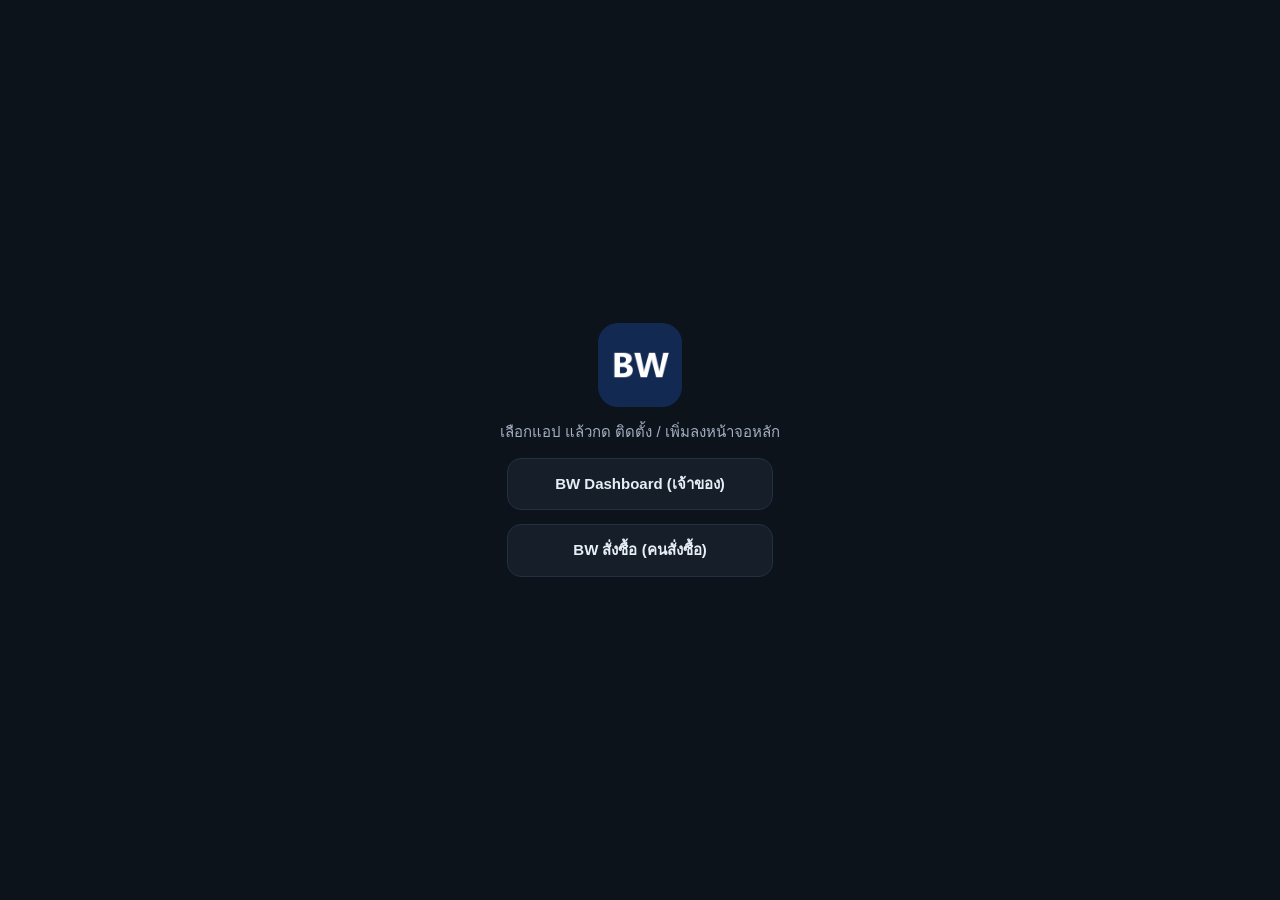
<file: index.html>
<!doctype html>
<html lang="th">
<head>
<meta charset="utf-8">
<meta name="viewport" content="width=device-width, initial-scale=1">
<title>BW แอป</title>
<link rel="icon" href="icons/bw-192.png">
<link rel="stylesheet" href="style.css">
<style>.cover a { display:block; min-width:220px; padding:14px 22px; border-radius:14px; background:var(--card); border:1px solid var(--line); color:var(--ink); text-decoration:none; font-weight:700; }</style>
</head>
<body>
<div class="cover"><img src="icons/bw-192.png" alt=""><p>เลือกแอป แล้วกด ติดตั้ง / เพิ่มลงหน้าจอหลัก</p>
  <a href="owner/">BW Dashboard (เจ้าของ)</a><a href="buyer/">BW สั่งซื้อ (คนสั่งซื้อ)</a></div>
</body>
</html>
</file>
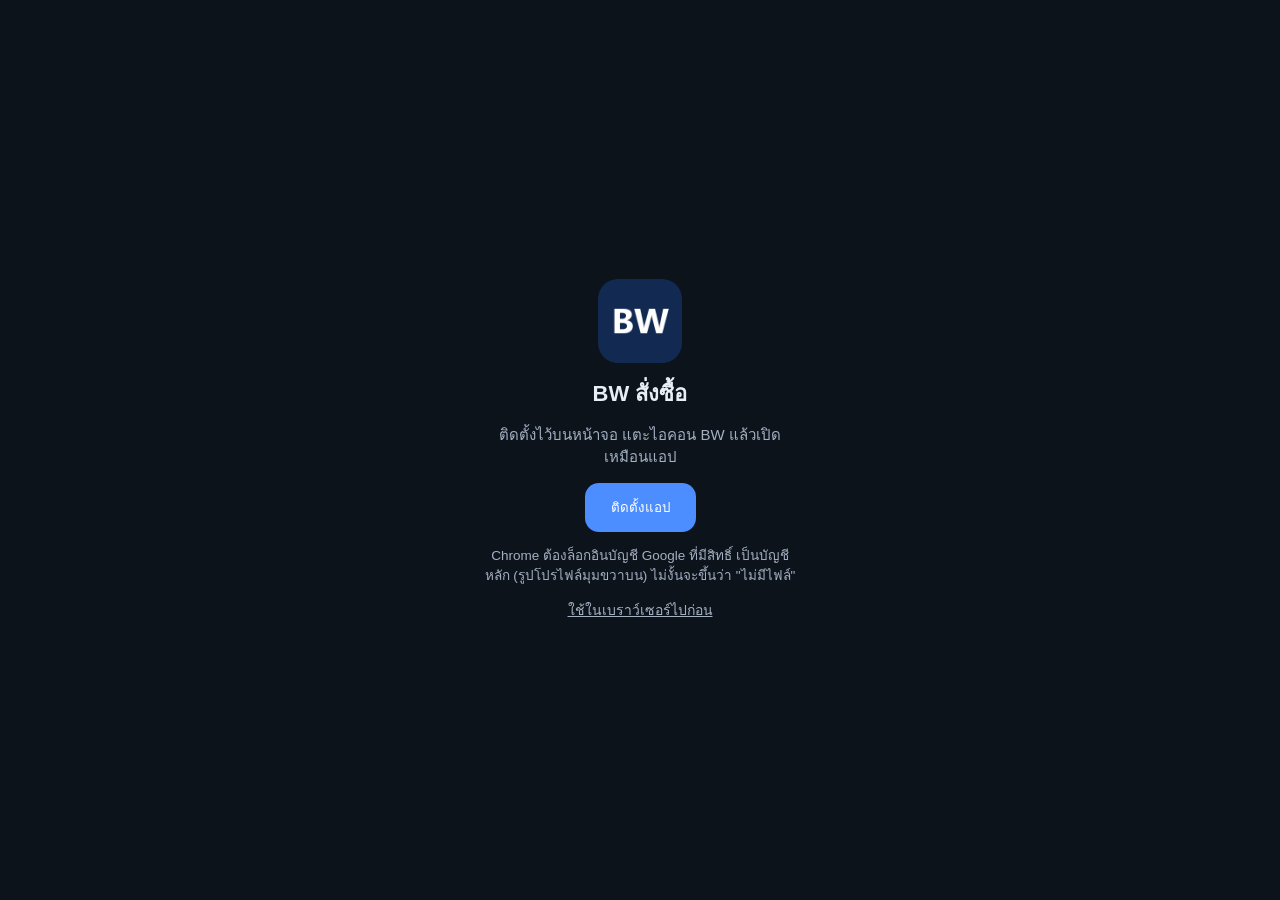
<file: buyer/index.html>
<!doctype html>
<html lang="th">
<head>
<meta charset="utf-8">
<meta name="viewport" content="width=device-width, initial-scale=1, viewport-fit=cover">
<title>BW สั่งซื้อ</title>
<link rel="manifest" href="manifest.json">
<link rel="icon" href="../icons/bw-192.png">
<link rel="apple-touch-icon" href="../icons/apple-touch-icon.png">
<meta name="theme-color" content="#0d131b">
<meta name="apple-mobile-web-app-capable" content="yes">
<meta name="mobile-web-app-capable" content="yes">
<meta name="apple-mobile-web-app-status-bar-style" content="black-translucent">
<meta name="apple-mobile-web-app-title" content="BW สั่งซื้อ">
<link rel="stylesheet" href="../style.css">
</head>
<body data-app="buyer" data-exec="https://script.google.com/macros/s/AKfycbz_5lJUN9ZS9lodbNqP8ZYwVwFBTx_VsQAckvVoEcAFslMdAYuz4GppqUFwPTUTH50/exec">
<iframe id="f" title="BW สั่งซื้อ" allow="clipboard-write"></iframe>
<div class="cover" id="wait"><img src="../icons/bw-192.png" alt=""><div class="spin"></div><p>กำลังเปิด BW สั่งซื้อ…</p></div>
<div class="cover" id="fb"><img src="../icons/bw-192.png" alt="">
  <p>มือถือเครื่องนี้เปิดแบบในแอปไม่ได้ (ต้องล็อกอิน Google)<br>กดปุ่มด้านล่างเพื่อเปิดหน้าเต็ม — ครั้งหน้าจะเปิดแบบนี้ให้เอง</p>
  <a id="go" href="#">เปิด BW สั่งซื้อ</a></div>
<div class="cover" id="ins"><img src="../icons/bw-192.png" alt=""><h1>BW สั่งซื้อ</h1>
  <p>ติดตั้งไว้บนหน้าจอ แตะไอคอน BW แล้วเปิดเหมือนแอป</p>
  <button class="btn" id="inst">ติดตั้งแอป</button><div class="ok">ติดตั้งแล้ว — ปิดหน้านี้แล้วแตะไอคอน BW สั่งซื้อ บนหน้าจอ</div>
  <div class="steps ios"><b>iPhone</b><ol><li>เปิดลิงก์นี้ใน <b>Safari</b></li><li>กดปุ่ม <b>แชร์</b> (สี่เหลี่ยมมีลูกศรขึ้น) ด้านล่าง/บนจอ</li><li>เลื่อนหา <b>เพิ่มไปยังหน้าจอโฮม</b> → กด <b>เพิ่ม</b></li></ol></div>
  <div class="steps android"><b>Android</b><ol><li>เปิดลิงก์นี้ใน <b>Chrome</b></li><li>กด <b>⋮</b> มุมขวาบน</li><li>กด <b>ติดตั้งแอป</b> หรือ <b>เพิ่มลงหน้าจอหลัก</b> → ติดตั้ง</li></ol></div>
  <div class="steps desktop"><b>คอมพิวเตอร์ (Chrome / Edge)</b><ol><li>กดไอคอน <b>ติดตั้ง</b> (จอมีลูกศรลง) ท้ายช่องที่อยู่เว็บ</li><li>หรือ <b>⋮</b> → <b>แคสต์ บันทึก และแชร์</b> → <b>ติดตั้งหน้าเว็บเป็นแอป</b></li><li>ได้ไอคอนบนเดสก์ท็อป / Start · คลิกขวาไอคอนใน taskbar → <b>ปักหมุด</b></li></ol></div>
  <p class="warn">Chrome ต้องล็อกอินบัญชี Google ที่มีสิทธิ์ เป็นบัญชีหลัก (รูปโปรไฟล์มุมขวาบน) ไม่งั้นจะขึ้นว่า "ไม่มีไฟล์"</p>
  <a id="skip" href="#">ใช้ในเบราว์เซอร์ไปก่อน</a></div>
<script src="../app.js"></script>
</body>
</html>
</file>
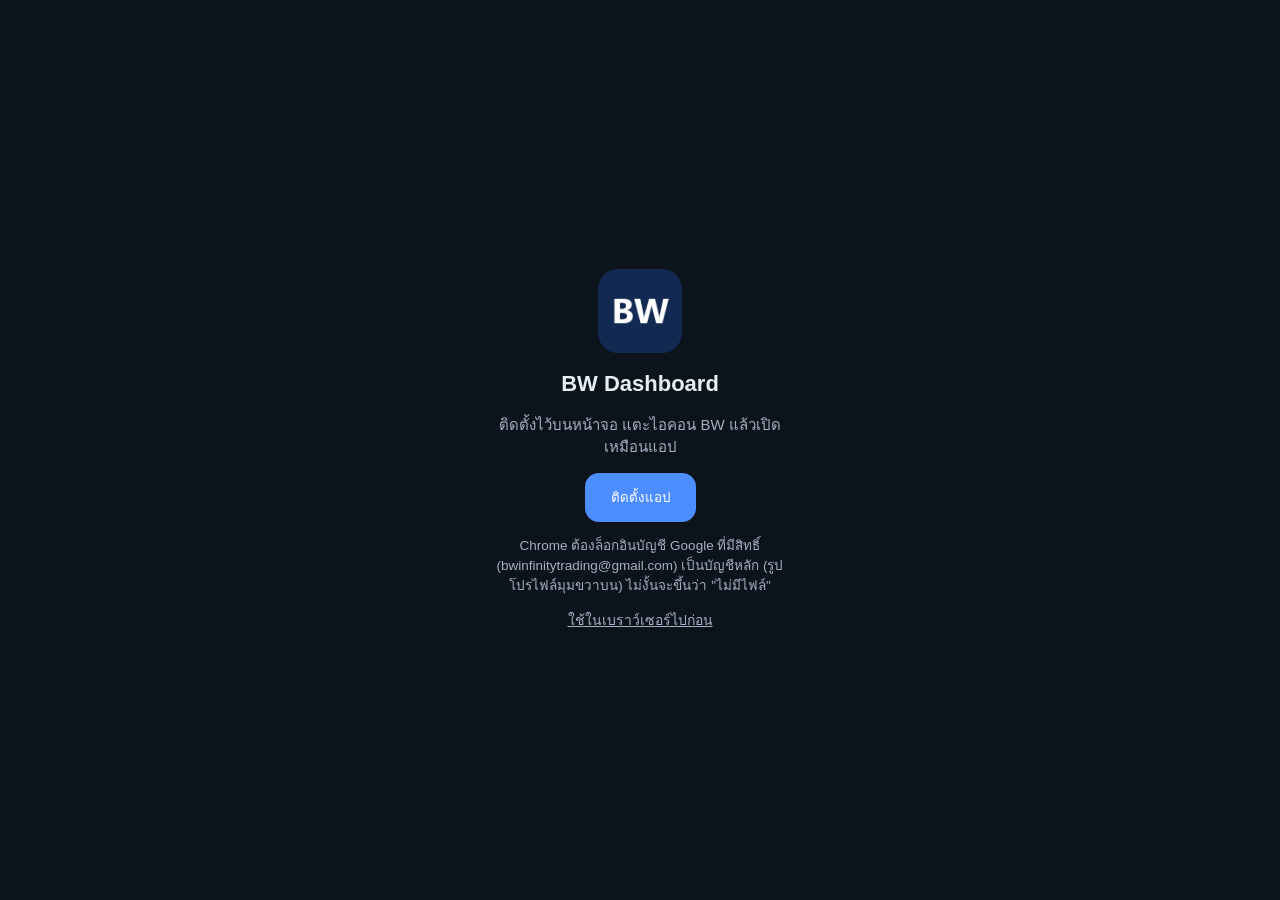
<file: owner/index.html>
<!doctype html>
<html lang="th">
<head>
<meta charset="utf-8">
<meta name="viewport" content="width=device-width, initial-scale=1, viewport-fit=cover">
<title>BW Dashboard</title>
<link rel="manifest" href="manifest.json">
<link rel="icon" href="../icons/bw-192.png">
<link rel="apple-touch-icon" href="../icons/apple-touch-icon.png">
<meta name="theme-color" content="#0d131b">
<meta name="apple-mobile-web-app-capable" content="yes">
<meta name="mobile-web-app-capable" content="yes">
<meta name="apple-mobile-web-app-status-bar-style" content="black-translucent">
<meta name="apple-mobile-web-app-title" content="BW Dashboard">
<link rel="stylesheet" href="../style.css">
</head>
<body data-app="owner" data-exec="https://script.google.com/macros/s/AKfycbzO8-BCAzeR5axbb_17gj0pQcqI3F9ZvPQDx8YBaBbQFidVMMru8kjlq9iHblNXAHU/exec">
<iframe id="f" title="BW Dashboard" allow="clipboard-write"></iframe>
<div class="cover" id="wait"><img src="../icons/bw-192.png" alt=""><div class="spin"></div><p>กำลังเปิด BW Dashboard…</p></div>
<div class="cover" id="fb"><img src="../icons/bw-192.png" alt="">
  <p>มือถือเครื่องนี้เปิดแบบในแอปไม่ได้ (ต้องล็อกอิน Google)<br>กดปุ่มด้านล่างเพื่อเปิดหน้าเต็ม — ครั้งหน้าจะเปิดแบบนี้ให้เอง</p>
  <a id="go" href="#">เปิด BW Dashboard</a></div>
<div class="cover" id="ins"><img src="../icons/bw-192.png" alt=""><h1>BW Dashboard</h1>
  <p>ติดตั้งไว้บนหน้าจอ แตะไอคอน BW แล้วเปิดเหมือนแอป</p>
  <button class="btn" id="inst">ติดตั้งแอป</button><div class="ok">ติดตั้งแล้ว — ปิดหน้านี้แล้วแตะไอคอน BW Dashboard บนหน้าจอ</div>
  <div class="steps ios"><b>iPhone</b><ol><li>เปิดลิงก์นี้ใน <b>Safari</b></li><li>กดปุ่ม <b>แชร์</b> (สี่เหลี่ยมมีลูกศรขึ้น) ด้านล่าง/บนจอ</li><li>เลื่อนหา <b>เพิ่มไปยังหน้าจอโฮม</b> → กด <b>เพิ่ม</b></li></ol></div>
  <div class="steps android"><b>Android</b><ol><li>เปิดลิงก์นี้ใน <b>Chrome</b></li><li>กด <b>⋮</b> มุมขวาบน</li><li>กด <b>ติดตั้งแอป</b> หรือ <b>เพิ่มลงหน้าจอหลัก</b> → ติดตั้ง</li></ol></div>
  <div class="steps desktop"><b>คอมพิวเตอร์ (Chrome / Edge)</b><ol><li>กดไอคอน <b>ติดตั้ง</b> (จอมีลูกศรลง) ท้ายช่องที่อยู่เว็บ</li><li>หรือ <b>⋮</b> → <b>แคสต์ บันทึก และแชร์</b> → <b>ติดตั้งหน้าเว็บเป็นแอป</b></li><li>ได้ไอคอนบนเดสก์ท็อป / Start · คลิกขวาไอคอนใน taskbar → <b>ปักหมุด</b></li></ol></div>
  <p class="warn">Chrome ต้องล็อกอินบัญชี Google ที่มีสิทธิ์ (bwinfinitytrading@gmail.com) เป็นบัญชีหลัก (รูปโปรไฟล์มุมขวาบน) ไม่งั้นจะขึ้นว่า "ไม่มีไฟล์"</p>
  <a id="skip" href="#">ใช้ในเบราว์เซอร์ไปก่อน</a></div>
<script src="../app.js"></script>
</body>
</html>
</file>
<file: style.css>
:root { --bg:#0d131b; --card:#151e29; --line:#223042; --ink:#e8eef6; --ink2:#a3b0c2; --navy:#122a52; --acc:#4c8dff; }
html, body { margin:0; height:100%; background:var(--bg); color:var(--ink); font:15px/1.5 "Sarabun","Noto Sans Thai",-apple-system,"Segoe UI",Roboto,sans-serif; }
iframe { position:fixed; inset:0; width:100%; height:100%; border:0; background:var(--bg);
  padding:env(safe-area-inset-top) env(safe-area-inset-right) 0 env(safe-area-inset-left); box-sizing:border-box; }
.cover { position:fixed; inset:0; display:flex; flex-direction:column; align-items:center; justify-content:center; gap:14px; padding:24px; text-align:center; background:var(--bg); }
.cover img { width:84px; height:84px; border-radius:20px; }
.cover p { margin:0; color:var(--ink2); max-width:320px; }
.spin { width:26px; height:26px; border:3px solid var(--line); border-top-color:var(--acc); border-radius:50%; animation:r 0.9s linear infinite; }
@keyframes r { to { transform:rotate(360deg); } }
#go { display:inline-block; padding:14px 26px; border-radius:14px; background:var(--acc); color:#fff; font-weight:700; text-decoration:none; font-size:17px; }
#fb { display:none; }
body.ready #wait, body.fallback #wait { display:none; }
body.fallback #fb { display:flex; }
body.fallback iframe { visibility:hidden; }
/* หน้า ติดตั้งแอป (เปิดในเบราว์เซอร์) */
#ins { display:none; }
body.install #ins { display:flex; }
body.install #wait, body.install iframe { display:none; }
#ins h1 { margin:0; font-size:22px; }
.btn { display:inline-block; border:0; padding:14px 26px; border-radius:14px; background:var(--acc); color:#fff; font:700 17px/1.2 inherit; font-family:inherit; text-decoration:none; cursor:pointer; }
.steps { display:none; text-align:left; background:var(--card); border:1px solid var(--line); border-radius:14px; padding:14px 18px; max-width:330px; }
.steps ol { margin:0; padding-left:20px; } .steps li { margin:6px 0; }
body.ios .steps.ios, body.show-steps.android .steps.android, body.show-steps.desktop .steps.desktop { display:block; }
.warn { display:none; color:#f5b04c; font-size:13.5px; max-width:330px; } body.desktop .warn { display:block; }
body.ios #inst { display:none; }
body.installed #inst { display:none; }
.ok { display:none; color:#5fd38d; font-weight:700; } body.installed .ok { display:block; }
#skip { color:var(--ink2); font-size:14px; }
</file>
